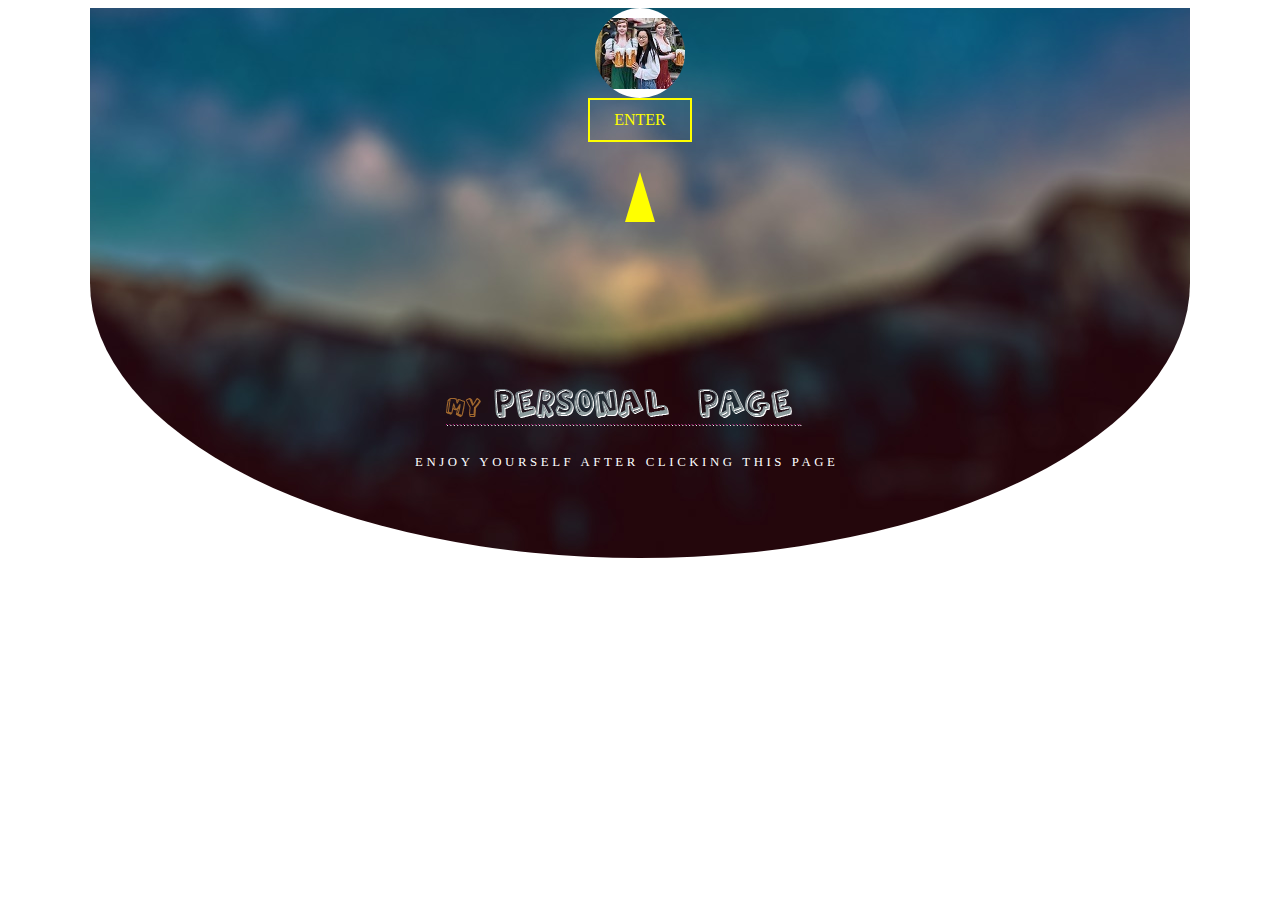
<file: index.html>
<!DOCTYPE html>
<html lang="en">
<head>
    <meta charset="UTF-8">
    <meta name="viewport" content="width=device-width, initial-scale=1.0">
    <title>首页</title>
    <link rel="stylesheet" href="CSS/首页.css"/>
</head>
<body>
    <div class="mainer">
        <div class="circle">
        </div>
        <a href="个人主页.html">
            <div class="inner1">
                enter
            </div>
        </a>
        <div class="to_top">
        </div>
        <div class="inner">
            <div class="header">
            </div>
            <p>enjoy yourself after clicking this page</p>

        </div>
    </div>
</body>
</html>
</file>
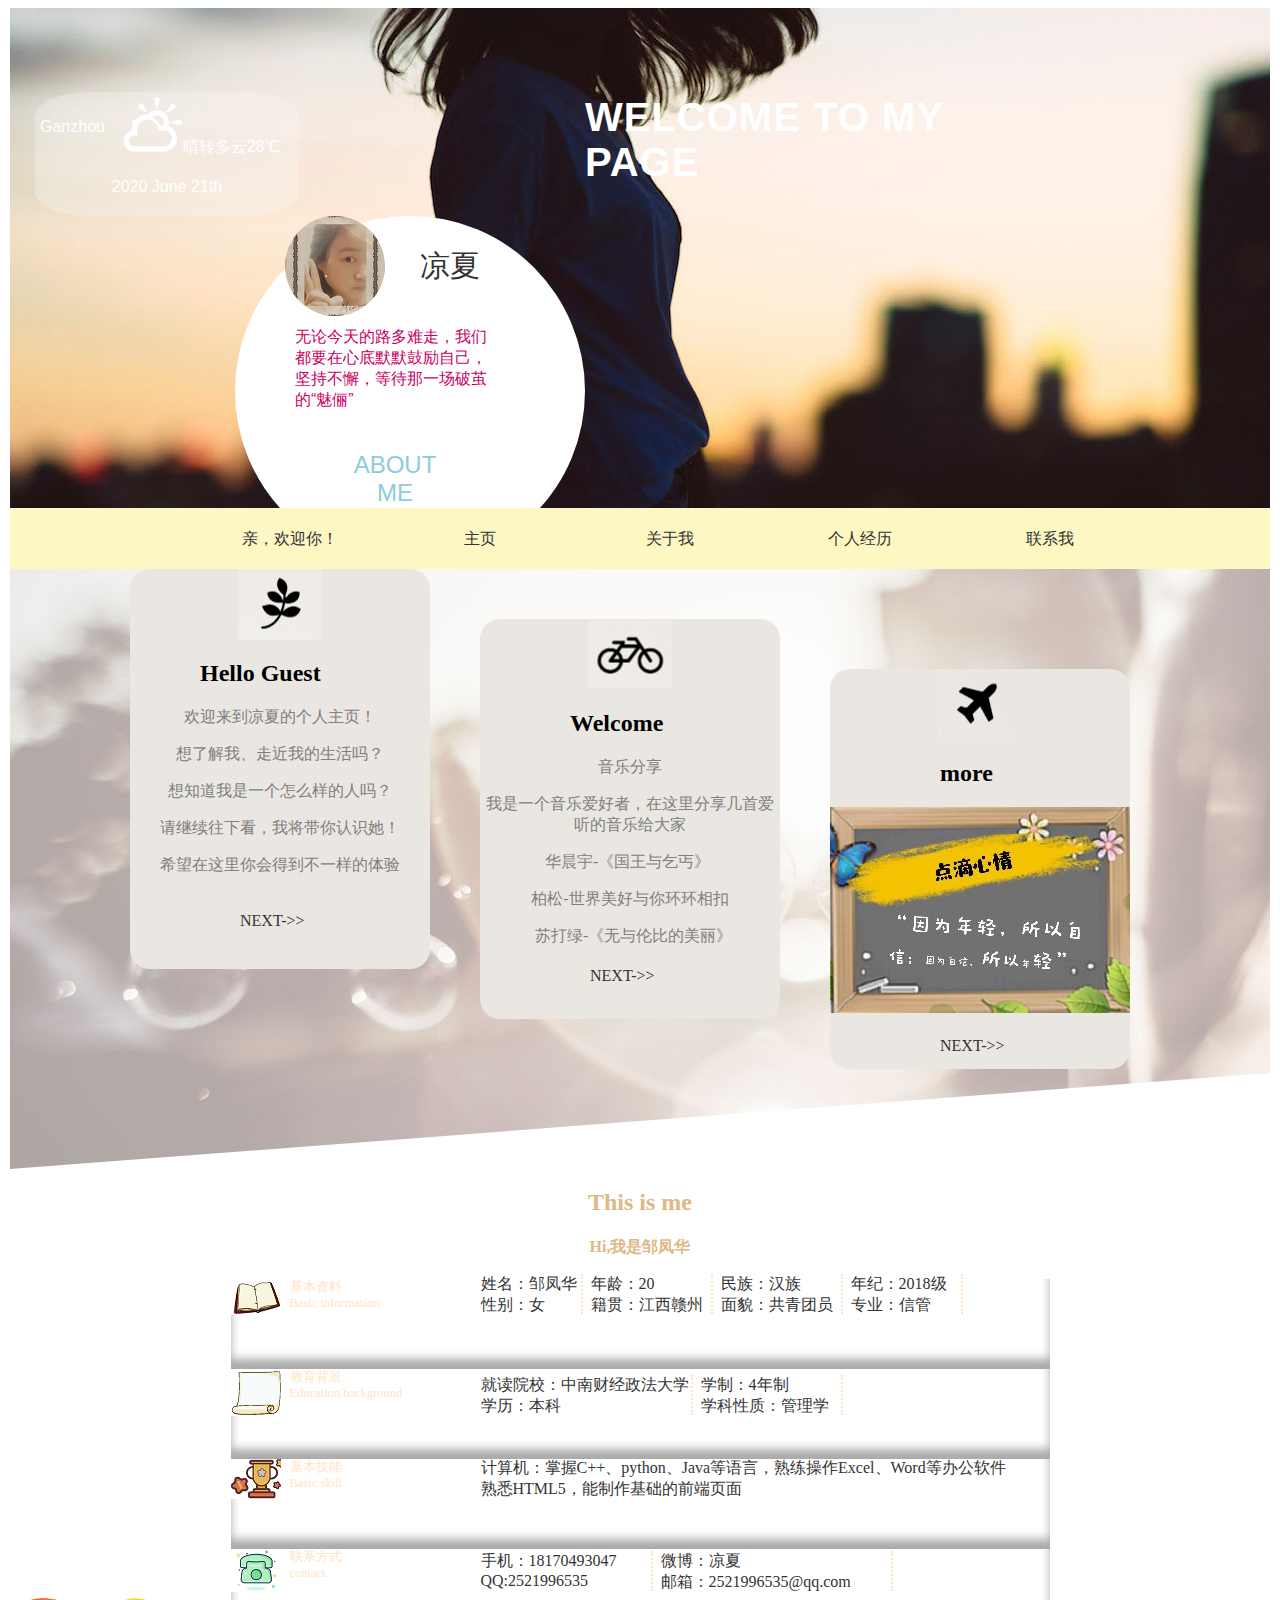
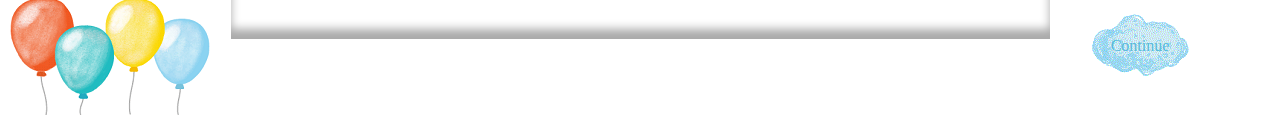
<file: 个人主页.html>
<!DOCTYPE html>
<html lang="en">
<head>
    <meta charset="UTF-8">
    <meta name="viewport" content="width=device-width, initial-scale=1.0">
    <title>个人主页</title>
    <link rel="stylesheet" href="CSS/个人主页.css"/>
</head>
<body style="min-width: 1260px;">
    <div class="header">
        <div class="container1">
            <h1 class="container1_h1">welcome to my page</h1>
            <table class="tb">
                <tr>
                    <td class="td1">Ganzhou</td>
                    <td class="td2"><img src="img/weather.png"/>晴转多云28℃</td>
                </tr>
                <tr>
                    <td class="td3">2020 June 21th</td>
                </tr>
            </table>
            <div class="container1_circle">
                <div class="container2"></div>
                <div class="container2_1">凉夏</div>
                <div class="container2_2">无论今天的路多难走，我们都要在心底默默鼓励自己，坚持不懈，等待那一场破茧的“魅俪”</div>
                <div class="container2_3">About me</div>
            </div>
        </div>
    </div>
    <a name="abc">
        <nav>
            <ul>
                <li><span>亲，欢迎你！</span></li>
                <a href="个人主页.html#abc"><li><span>主页</span></li></a>
                <a href="个人主页.html#ade"><li><span>关于我</span></li></a>
                <a href="个人经历.html"><li><span>个人经历</span></li></a>
                <a href="联系我.html"><li><span>联系我</span></li></a>
            </ul>
        </nav>
        <div class="container3">
            <div class="container3_1">
                <div class="container3_1_1">
                    <div class="logo1"></div>
                    <h2 class="title">Hello Guest</h2>
                    <div calss="container3_1_1_1">
                        <p class="p1">欢迎来到凉夏的个人主页！</p>
                        <p class="p1">想了解我、走近我的生活吗？</p>
                        <p class="p1">想知道我是一个怎么样的人吗？</p>
                        <p class="p1">请继续往下看，我将带你认识她！</p>
                        <p class="p1">希望在这里你会得到不一样的体验</p>
                        <div class="container3_1_1_2"><a href="个人主页.html#yu">next-&gt;&gt;</a></div>
                   </div>
                </div>
                <div class="container3_1_2">
                    <a name="yu"><div class="logo2"></div></a>
                    <h2 class="title1">Welcome</h2>
                    <div class="container3_1_1_1">
                        <p class="p1">音乐分享</p>
                        <p class="p1">我是一个音乐爱好者，在这里分享几首爱听的音乐给大家</p>
                        <a href="https://music.163.com/#/song?id=451113440&market=sogounr" class="a1">华晨宇-《国王与乞丐》</a>
                        <a href="https://music.163.com/#/song?id=1363948882" class="a1"><p style="text-align: center;">柏松-世界美好与你环环相扣</p></a>
                        <a href="https://music.163.com/#/song?id=375168" class="a2">苏打绿-《无与伦比的美丽》</a>
                        <div class="container3_1_1_2"><a href="个人主页.html#adc">next-&gt;&gt;</a></div>
                    </div>
                </div> 
                <div class="container3_1_3"> 
                    <a name="adc"><div class="logo3"></div></a>
                    <h2 class="title2">more</h2>
                    <div class="container3_1_1_1">
                        <div class="container3_1_3_1">
                            <img src="img/bac.jpg" class="ig1"/>
                        </div>
                        <div class="container3_1_1_2"><a href="个人主页.html#ade">next-&gt;&gt;</a></div>
                    </div>
                </div>
            </div>
        </div>
    </a>
    <a name="ade">
        <div class="container4">
            <div class="container4_2">
                <h2 class="container4_h2">This is me</h2>
                <h4 class="container4_h2">Hi,我是邹凤华</h4>
                <div class="con1">
                    <img src="img/logo4.png"/>
                    <div class="con2">基本资料<br/>Basic information</div>
                    <div class="con2_1">姓名：邹凤华<br/>性别：女</div>
                    <div class="con2_2">年龄：20<br/>籍贯：江西赣州</div>
                    <div class="con2_3">民族：汉族<br/>面貌：共青团员</div>
                    <div class="con2_4">年纪：2018级<br/>专业：信管</div>
                    <div></div>
                </div>
                <div class="con1">
                    <img src="img/logo5.png"/>
                    <div class="con2">教育背景<br/>Education background</div>
                    <div class="con3_1">就读院校：中南财经政法大学<br/>学历：本科</div>
                    <div class="con3_2">学制：4年制<br/>学科性质：管理学</div>
                </div>
                <div class="con1">
                    <img src="img/logo6.png"/>
                    <div class="con2">基本技能<br/>Basic skill</div>
                    <div class="con4_1">计算机：掌握C++、python、Java等语言，熟练操作Excel、Word等办公软件
                        <br/>熟悉HTML5，能制作基础的前端页面
                    </div>
                </div>
                <div class="con1">
                    <img src="img/logo7.png"/>
                    <div class="con2">联系方式<br/>contact</div>
                    <div class="con5_1">手机：18170493047<br/>QQ:2521996535</div>
                    <div class="con5_2">微博：凉夏<br/>邮箱：2521996535@qq.com</div>
                </div>
            </div>
            <div class="container4_1">
            </div>
            <a href="个人经历.html"><div class="container4_3">
                Continue
            </div>
            </a>
        </div>
    </a>
</body>
</html>
</file>
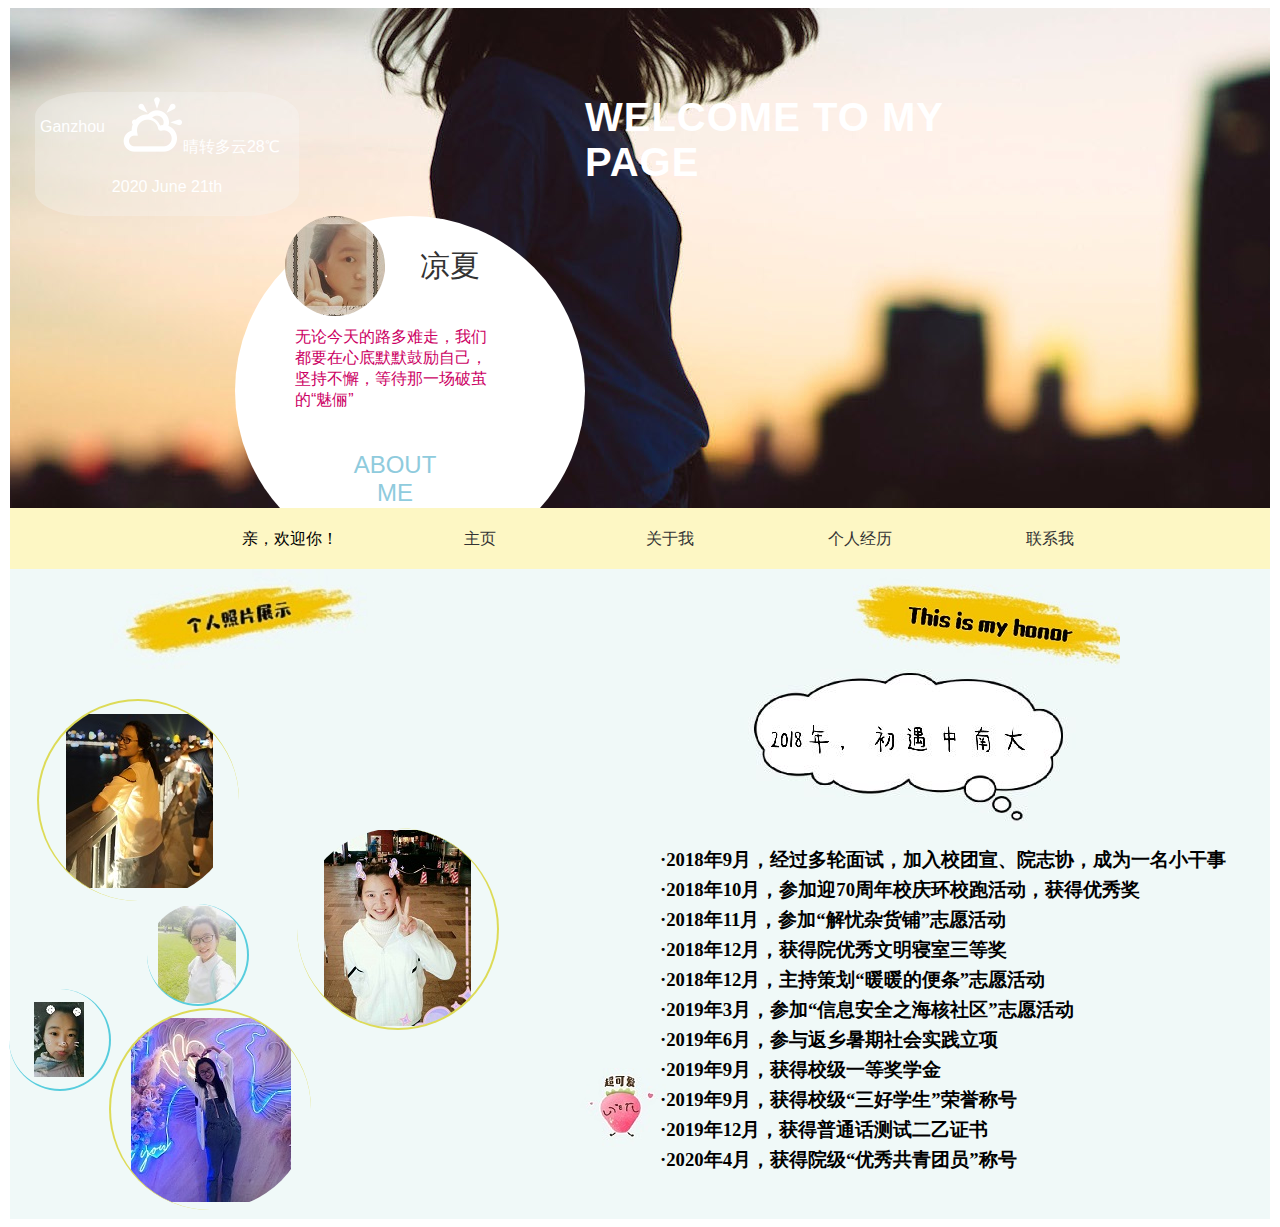
<file: 个人经历.html>
<!DOCTYPE html>
<html lang="en">
<head>
    <meta charset="UTF-8">
    <meta name="viewport" content="width=device-width, initial-scale=1.0">
    <title>个人经历</title>
    <link rel="stylesheet" href="CSS/个人经历.css"/>
</head>
<body style="min-width: 1260px;">
    <div class="header">
        <div class="container1">
            <h1 class="container1_h1">welcome to my page</h1>
            <table class="tb">
                <tr>
                    <td class="td1">Ganzhou</td>
                    <td class="td2"><img src="img/weather.png"/>晴转多云28℃</td>
                </tr>
                <tr>
                    <td class="td3">2020 June 21th</td>
                </tr>
            </table>
            <div class="container1_circle">
                <div class="container2"></div>
                <div class="container2_1">凉夏</div>
                <div class="container2_2">无论今天的路多难走，我们都要在心底默默鼓励自己，坚持不懈，等待那一场破茧的“魅俪”</div>
                <div class="container2_3">About me</div>
            </div>
        </div>
    </div>
    <nav>
        <ul>
            <li><span>亲，欢迎你！</span></li>
            <a href="个人主页.html"><li><span>主页</span></li></a>
            <a href="个人主页.html"><li><span>关于我</span></li></a>
            <a href="个人经历.html"><li><span>个人经历</span></li></a>
            <a href="联系我.html"><li><span>联系我</span></li></a>
        </ul>
    </nav>
    <div class="ex1">
        <img src="img/title.jpg" class="ig2"/>
        <img src="img/title2.jpg" class="ig4"/>
        <div class="ex2"></div>
        <div class="ex5"></div>
        <div class="ex6"></div>
        <img src="img/little.jpg" class="ig3"/>
        <div class="ex3"></div>
        <div class="ex4"></div>
        <div class="content">
            <div class="content1"></div>
            <div class="content2">
                <h3 class="content2_2">·2018年9月，经过多轮面试，加入校团宣、院志协，成为一名小干事</h3>
                <h3 class="content2_1">·2018年10月，参加迎70周年校庆环校跑活动，获得优秀奖</h3>
                <h3 class="content2_3">·2018年11月，参加“解忧杂货铺”志愿活动</h3>
                <h3 class="content2_4">·2018年12月，获得院优秀文明寝室三等奖</h3>
                <h3 class="content2_5">·2018年12月，主持策划“暖暖的便条”志愿活动</h3>
                <h3 class="content2_6">·2019年3月，参加“信息安全之海核社区”志愿活动</h3>
                <h3 class="content2_7">·2019年6月，参与返乡暑期社会实践立项</h3>
                <h3 class="content2_8">·2019年9月，获得校级一等奖学金</h3>
                <h3 class="content2_9">·2019年9月，获得校级“三好学生”荣誉称号</h3>
                <h3 class="content2_10">·2019年12月，获得普通话测试二乙证书</h3>
                <h3 class="content2_11">·2020年4月，获得院级“优秀共青团员”称号</h3>   
            </div>
        </div>
    </div>
</body>
</html>
</file>
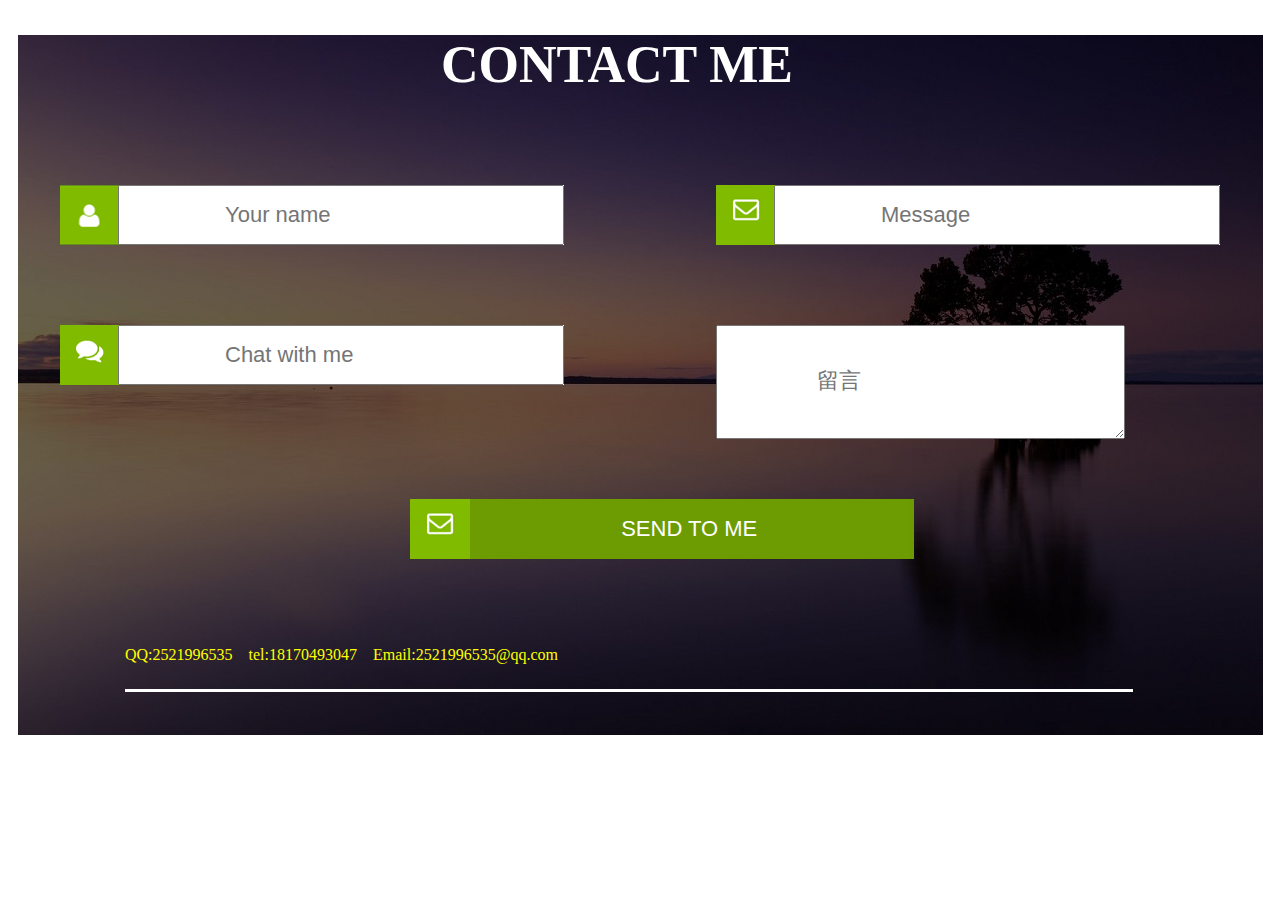
<file: 联系我.html>
<!DOCTYPE html>
<html lang="en">
<head>
    <meta charset="UTF-8">
    <meta name="viewport" content="width=device-width, initial-scale=1.0">
    <title>Contact me</title>
    <link rel="stylesheet" href="CSS/联系我.css"/>
</head>
<body style="min-width: 1260px;">
    <div class="mainer">
        <div class="mainer1">
            <h1 class="mainer1_h1">contact me</h1>
        </div>
        <form class="mainer2">
            <div class="mainer2_1">
                <div class="mainer2_1_1"></div>
                <input type="text" name="name" class="formcon" placeholder="Your name">
            </div>
            <div class="mainer2_2">
                <div class="mainer2_2_1"></div>
                <input type="text" name="chat" class="formcon" placeholder="Chat with me">
            </div>
            <div class="mainer2_3">
                <div class="mainer2_3_1"></div>
                <input type="text" name="message" class="formcon" placeholder="Message">
            </div>
            <textarea rows="5" cols="40" class="formcon1" placeholder="留言"></textarea>
            <div class="mainer2_4">
                <div class="mainer2_4_1"></div>
                <button type="submit" class="sub">SEND TO ME</button>
            </div>
        </form>
        <div class="mainer3">
            <p>QQ:2521996535&nbsp;&nbsp;&nbsp;&nbsp;tel:18170493047&nbsp;&nbsp;&nbsp;&nbsp;Email:2521996535@qq.com</p>
        </div>
    </div>
</body>
</html>
</file>
<file: CSS/首页.css>
.mainer{
            background-image: url(../img/logo.jpg);
            width:1100px;
            border-radius: 0 0 60% 60%;
            background-position: center;
            height: 550px;
            margin-top: 60px;
            background-repeat: no-repeat;
            margin: 0 auto;
        }
        .header{
            background-image: url(../img/person.png);
            background-position: center;
            background-repeat: no-repeat;
            width: 358px;
            height:40px;
            float: left;
            padding-top: 30px;
            padding-left: 60px;
        }
        .inner{
            width: 450px;
            height:100px;
            margin: 0 auto;
            padding-top: 150px;
        }
        p{
            text-transform: uppercase;
            letter-spacing: 0.225rem;
            font-weight: 400;
            font-size: 0.8em;
            color:#ffffff;
            float: left;
            text-align: left;
        }
        .circle{
            background-color: #ffffff;
            border-radius: 50%;
            background-image: url(../img/me1.jpg);
            background-position: center;
            background-repeat: no-repeat;
            width: 90px;
            height: 90px;
            margin: 0 auto;
        }
        .inner1{
            width: 100px;
            height: 40px;
            border-bottom: yellow;
            border-width: 2px;
            font-size: 16px;
            border-style: solid;
            text-transform: uppercase;
            text-align: center;
            color: yellow;
            margin: 0 auto;
            line-height: 40px;
        }
        a{
            text-decoration: none;
            color: yellow;
        }
        .to_top{
            width: 0;
            height: 0;
            margin: 0 auto;
            margin-top: 30px;
            border-bottom: 50px solid yellow;
            border-left: 15px solid transparent;
            border-right: 15px solid transparent;
        }
</file>
<file: CSS/个人主页.css>
.header{
            background-image: url(../img/background3.jpg);
            background-position:center;
            height: 500px;
            width: 1260px;
            margin: 0 auto;
        }
        .container1{
            height:120px;
            padding-top: 30px;
            padding-left: 25px;
            width:1000px;
            font-family: -apple-system, BlinkMacSystemFont, 'Segoe UI', Roboto, Oxygen, Ubuntu, Cantarell, 'Open Sans', 'Helvetica Neue', sans-serif;
        }
        .container1_h1{
            font-size: 40px;
            font-weight: 600;
            letter-spacing: 1px;
            text-transform: uppercase;
            color: white;
            margin-left: 550px;
            padding-top: 30px;
        }
        .container1_circle{
            background-color: white;
            border-radius: 50%;
            width: 350px;
            height: 350px;
            margin-left: 200px;
        }
        .container2{
            background-image: url(../img/me.jpg);
            background-position: center;
            width: 100px;
            height: 100px;
            border-radius: 50%;
            margin-left: 50px;
            margin-bottom: 30px;
        }
        .container2_1{
            color: #333;
            font-size: 30px;
            font-weight: 200;
            margin-left: 185px;
            margin-top: -100px;
        }
        .container2_2{
            color: #cc0064;
            font-size: 16px;
            font-weight: 100;
            margin-top: 40px;
            width: 200px;
            margin-left: 60px;
        }
        .container2_3{
            background-color: white;
            border-radius: 8px;
            margin-left: 100px;
            width:120px;
            height: 60px;
            color:rgb(143, 203, 221);
            text-transform: uppercase;
            font-size: 24px;
            margin-top: 40px;
            font-weight: 200;
            text-align: center;
        }
        nav{
            background-color: rgb(253, 247, 196);
            width:1260px;
            margin: 0 auto;
        }
        ul{
            background-color: rgb(253, 247, 196);
            list-style-type: none;
            height:61px;
            width:1000px;
            margin: 0 auto;
        }
        ul li{
            display: block;
            font-size: 16px;
            font-family: 'Segoe UI', Tahoma, Geneva, Verdana, sans-serif;
            float: left;
            text-align: center;
            height: 61px;
            line-height: 61px;
            margin-left: 70px;
            width:120px;
        }
        ul li:hover{
            background-color: wheat;
        }
        .container3{
            width:1260px;
            height:600px;
            -webkit-clip-path: polygon(0px 0px, 100% 0px, 100% 84%, 0px 100%);
            background-image: url(../img/background2.jpg);
            background-position: center;
            margin:0 auto;
        }
        .container3_1{
            width:1000px;
            height: 400px;
            margin-left: 120px;
        } 
        .container3_1_1{
            width:300px;
            height:400px;
            background-color: #EAE7E3;
            border-radius: 20px;
        }
        .container3_1_1_1{
            width:300px;
            height:auto;
        }
        .container3_1_1_2{
            width: 80px;
            height: auto;
            text-transform: uppercase;
            margin: 0 auto;
            padding-top: 20px;
        }
        .container3_1_2{
            width:300px;
            height:400px;
            margin-left: 350px;
            background-color: #EAE7E3;
            float: left;
            margin-top: -350px;
            border-radius: 20px;
        }
        .container3_1_3{
            width:300px;
            height:400px;
            margin-left: 50px;
            background-color: #EAE7E3;
            float: right;
            margin-top: -300px;
            border-radius: 20px;
        }
        .logo1{
            background-image: url(../img/logo1.png);
            background-position: center;
            background-repeat: no-repeat;
            width:84px;
            height:71px;
            margin: 0 auto;
        }
        .logo2{
            background-image: url(../img/logo2.png);
            background-position: center;
            background-repeat: no-repeat;
            width: 84px;
            height: 71px;
            margin: 0 auto;
        }
        .logo3{
            background-image: url(../img/logo3.png);
            background-position: center;
            background-repeat: no-repeat;
            width: 84px;
            height:71px;
            margin:0 auto;
        }
        a{
            text-decoration: none;
            color: #333;
        }
        .container4{
            width:1260px;
            height:380px;
            margin:0 auto;
        }      
        .container4_1{
            background-image: url(../img/2.png);
            background-position: center;
            background-repeat: no-repeat;
            width: 200px;
            height:120px;
            float: left;
        }
        .container4_2{
            width:819px;
            margin: 0 auto;
            height:320px;
        }
        .container4_3{
            width:100px;
            height:100px;
            background-image: url(../img/continue.gif);
            background-position: center;
            background-repeat: no-repeat;
            float: right;
            margin-right: 80px;
            line-height: 100px;
            text-align: center;
            color: rgb(85, 186, 219);
        }                                          
        .title{
            padding-left: 70px;
        }
        .title1{
            padding-left: 90px;
        }         
        .title2{
            padding-left: 110px;
        }
        .p1{
            text-align: center;
            color: grey;
        }
        .context{
            width:300px;
            height:auto;
            margin: 0 auto;
        }
        .a1{
            color: grey;
            padding-left: 65px;
        }
        .a1:hover{
            color:palegreen;
        }
        .a2{
            color: grey;
            padding-left: 55px;
        }
        .a2:hover{
            color:palegreen;
        }
        .container4_h2{
            text-align: center;
            color: burlywood;
        }
        .con1{
            width: 819px;
            height: 90px;
            box-shadow: 0px -10px 10px 0px #aaa inset;  
        }
        .con2{
            float: right;
            width: 140px;
            margin-right: 620px;
            color: bisque;
            font-size: 12.5px;
        }
        .con2_1{
            width: 100px;
            height: 40px;
            border-right: 2px dotted bisque;
            float: left;
            margin-left: 250px;
            margin-top: -45px;
        }
        .con2_2{
            width:120px;
            height:40px;
            border-right: 2px dotted bisque;
            float:left;
            margin-left: 360px;
            margin-top: -45px;
        }
        .con2_3{
            width:120px;
            height:40px;
            border-right: 2px dotted bisque;
            float:left;
            margin-left: 490px;
            margin-top: -45px;
        }
        .con2_4{
            width:110px;
            height:40px;
            border-right: 2px dotted bisque;
            float:left;
            margin-left: 620px;
            margin-top: -45px;            
        }
        .con3_1{
            width:210px;
            height:40px;
            border-right: 2px dotted bisque;
            float:left;
            margin-left:250px;
            margin-top: -45px;
        }
        .con3_2{
            width:140px;
            height:40px;
            border-right: 2px dotted bisque;
            float:left;
            margin-left:470px;
            margin-top: -45px;
        }
        .con4_1{
            width:600px;
            height: 40px;
            float: left;
            margin-left: 250px;
            margin-top: -45px;
        }
        .con5_1{
            width:170px;
            height:40px;
            float:left;
            border-right: 2px dotted bisque;
            margin-left: 250px;
            margin-top: -45px;
        }
        .con5_2{
            width:230px;
            height:40px;
            float:left;
            border-right: 2px dotted bisque;
            margin-left: 430px;
            margin-top: -45px;
        }
        .tb{
            width:260px;
            height:120px;
            margin-top: -120px;
            background-color: rgb(250,250,250,0.3);
            border-radius: 20%;
        }
        tr{
            width: 260px;
            height: 60px;
            display: inline-block;
        }
        .td1{
            width:80px;
            height:60px;
            color: white;
        }
        .td2{
            width:180px;
            height:60px;
            color: white;
        }
        .td3{
            width:260px;
            text-align: center;
            height: 60px;
            color: white;
        }
</file>
<file: CSS/个人经历.css>
.header{
            background-image: url(../img/background3.jpg);
            background-position:center;
            height: 500px;
            width: 1260px;
            margin: 0 auto;
        }
        .container1{
            height:120px;
            padding-top: 30px;
            padding-left: 25px;
            width:1000px;
            font-family: -apple-system, BlinkMacSystemFont, 'Segoe UI', Roboto, Oxygen, Ubuntu, Cantarell, 'Open Sans', 'Helvetica Neue', sans-serif;
        }
        .container1_h1{
            font-size: 40px;
            font-weight: 600;
            letter-spacing: 1px;
            text-transform: uppercase;
            color: white;
            margin-left: 550px;
            padding-top: 30px;
        }
        .container1_circle{
            background-color: white;
            border-radius: 50%;
            width: 350px;
            height: 350px;
            margin-left: 200px;
        }
        .container2{
            background-image: url(../img/me.jpg);
            background-position: center;
            width: 100px;
            height: 100px;
            border-radius: 50%;
            margin-left: 50px;
            margin-bottom: 30px;
        }
        .container2_1{
            color: #333;
            font-size: 30px;
            font-weight: 200;
            margin-left: 185px;
            margin-top: -100px;
        }
        .container2_2{
            color: #cc0064;
            font-size: 16px;
            font-weight: 100;
            margin-top: 40px;
            width: 200px;
            margin-left: 60px;
        }
        .container2_3{
            background-color: white;
            border-radius: 8px;
            margin-left: 100px;
            width:120px;
            height: 60px;
            color:rgb(143, 203, 221);
            text-transform: uppercase;
            font-size: 24px;
            margin-top: 40px;
            font-weight: 200;
            text-align: center;
        }
        nav{
            background-color: rgb(253, 247, 196);
            width:1260px;
            margin: 0 auto;
        }
        ul{
            background-color: rgb(253, 247, 196);
            list-style-type: none;
            height:61px;
            width:1000px;
            margin: 0 auto;
        }
        ul li{
            display: block;
            font-size: 16px;
            font-family: 'Segoe UI', Tahoma, Geneva, Verdana, sans-serif;
            float: left;
            text-align: center;
            height: 61px;
            line-height: 61px;
            margin-left: 70px;
            width:120px;
        }
        ul li:hover{
            background-color: wheat;
        }
        a{
            text-decoration: none;
            color: #333;
        } 
        .ex1{
            width:1260px;
            height:650px;
            background-color: rgb(240,249,248);
            margin:0 auto;
        }  
        .ex2{
            width:200px;
            height:200px;
            border-radius: 50%;
            border-left: 2px solid rgb(221, 219, 87);
            border-top: 2px solid rgb(221, 219, 87);
            float: left;
            margin-top: 130px;
            margin-left: -340px;
            background-image: url(../img/photo.jpg);
            background-position: center;
            background-repeat: no-repeat;
        }   
        .ex3{
            width:200px;
            height:200px;
            border-radius: 50%;
            border-right: 2px solid rgb(221, 219, 87);
            border-bottom: 2px solid rgb(221, 219, 87);
            float: left;
            margin-top: 160px;
            margin-left: -80px;
            background-image: url(../img/photo2.jpg);
            background-position: center;
            background-repeat: no-repeat;
        }
        .ex4{
            width:200px;
            height:200px;
            border-radius: 50%;
            border-left: 2px solid rgb(221, 219, 87);
            border-top: 2px solid rgb(221, 219, 87);
            float: left;
            margin-top: 340px;
            margin-left: -390px;
            background-image: url(../img/photo3.jpg);
            background-position: center;
            background-repeat: no-repeat;
        }
        .ex5{
            width:100px;
            height:100px;
            border-radius: 50%;
            border-right: 2px solid rgb(87, 205, 221);
            border-bottom: 2px solid rgb(87, 205, 221);
            float: left;
            margin-top: 420px;
            margin-left: -368px;
            background-image: url(../img/photo4.jpg);
            background-position: center;
            background-repeat: no-repeat;
        }
        .ex6{
            width:100px;
            height:100px;
            border-radius: 50%;
            border-right: 2px solid rgb(87, 205, 221);
            border-bottom: 2px solid rgb(87, 205, 221);
            float: left;
            margin-top: 335px;
            margin-left: -230px;
            background-image: url(../img/photo5.jpg);
            background-position: center;
            background-repeat: no-repeat;
        }
        .ig2{
            float:left;
            padding-left:100px;
        }
        .ig3{
            float: right;
            padding-top: 400px;
            padding-right: 600px;
        }   
        .ig4{
            float:right;
            padding-right: 150px;
        }  
        .content{
            width:600px;
            height:550px;
            margin-left: 650px;
        }     
        .content1{
            width:497px;
            height:185px;
            padding-top: 200px;
            background-image: url(../img/i1.jpg);
            background-position: center;
            background-repeat: no-repeat;
        }   
        .content2{
            width:578px;
            height:350px;
            margin-top: -110px;
        }
        .content2_1{
            float: left;
            margin-top: -270px;
        }
        .content2_2{
            float:left;
            margin-top: -300px;
        }
        .content2_3{
            float:left;
            margin-top: -240px;
        }
        .content2_4{
            float:left;
            margin-top: -210px;
        }
        .content2_5{
            float:left;
            margin-top: -180px;
        }
        .content2_6{
            float:left;
            margin-top:-150px;
        }
        .content2_7{
            float:left;
            margin-top: -120px;
        }
        .content2_8{
            float:left;
            margin-top: -90px;
        }
        .content2_9{
            float:left;
            margin-top: -60px;
        }
        .content2_10{
            float:left;
            margin-top: -30px;
        }
        .content2_11{
            float:left;
            margin-top: -15px;
        }
        .tb{
            width:260px;
            height:120px;
            margin-top: -120px;
            background-color: rgb(250,250,250,0.3);
            border-radius: 20%;
        }
        tr{
            width: 260px;
            height: 60px;
            display: inline-block;
        }
        .td1{
            width:80px;
            height:60px;
            color: white;
        }
        .td2{
            width:180px;
            height:60px;
            color: white;
        }
        .td3{
            width:260px;
            text-align: center;
            height: 60px;
            color: white;
        }
</file>
<file: CSS/联系我.css>
.mainer{
            width:1260px;
            height:700px;
            background-image: url(../img/background1.jpg);
            background-position: center;
            background-repeat: no-repeat;
            margin:0 auto;
        }
        .mainer1{
            width:398px;
            height:100px;
            margin:0 auto;
        }
        .mainer1_h1{
            text-transform: uppercase;
            color: #ffffff;
            font-size: 52px;
        }
        .mainer2{
            display: block;
            margin-top: 0px;
            font-family: 'Segoe UI', Tahoma, Geneva, Verdana, sans-serif;
            font-size: 14px;
            color:#333;
        }
        .mainer2_1{
            width:504px;
            float: left;
            height: 60px;
            margin-top: 50px;
            margin-left:50px;
            background-color: #ffffff;
        }
        .mainer2_2{
            width: 504px;
            float: left;
            margin-left: -504px;
            height: 60px;
            margin-top: 190px;
            background-color: #ffffff;
        }
        .mainer2_3{
            width: 504px;
            float: right;
            height:60px;
            background-color: #ffffff;
            margin-top: 50px;
            margin-right: 50px;
        }
        .mainer2_4{
            width:504px;
            float:right;
            height:120px;
            background-color: #ffffff;
            margin-top: 110px;
            margin-right: 50px;
        }
        .mainer2_4{
            width:504px;
            float: left;
            height: 60px;
            background-color: rgb(107,155,0);
            margin-top: 60px;
            margin-left: 400px;
        }
        .mainer2_1_1{
            width:60px;
            height:60px;
            background-image: url(../img/contact1.png);
            background-position: center;
            background-repeat: no-repeat;
        }
        .mainer2_2_1{
            width: 60px;
            height: 60px;
            background-image: url(../img/contact2.png);
            background-position: center;
            background-repeat: no-repeat;
        }
        .mainer2_3_1{
            width:60px;
            height:60px;
            background-image: url(../img/contact3.png);
            background-position: center;
            background-repeat: no-repeat;
        }     
        .mainer2_4_1{
            width:60px;
            height:60px;
            background-image: url(../img/contact3.png);
            background-position: center;
            background-repeat: no-repeat;
        }         
        .formcon{
            color:#898989;
            font-size: 22px;
            font-weight: 300;
            height: 54.5px;
            width: 335px;
            float: right;
            margin-top: -60px;
            padding-left: 105px;
        }
        .formcon1{
            color:#898989;
            font-size: 22px;
            font-weight: 300;
            height:70px;
            width: 305px;
            float: right;
            margin-top: 80px;
            padding-left: 100px;
            margin-right: 145px;
            padding-top: 40px;
        }
        .sub{
            color: #ffffff;
            font-weight: 400;
            background-color: #6c9c01;
            font-size: 22px;
            width: 438.5px;
            margin-left: 60px;
            text-transform: uppercase;
            height: 60px;
            border: none;
            margin-top: -60px;
            float: left;
        }
        .mainer3{
            width: 1008px;
            height:100px;
            float: left;
            margin-left: 115px;
            margin-top: 30px;
            border-bottom: #ffffff;
            border-bottom-style: solid;
            color: yellow;
            line-height:100px;
        }
</file>
